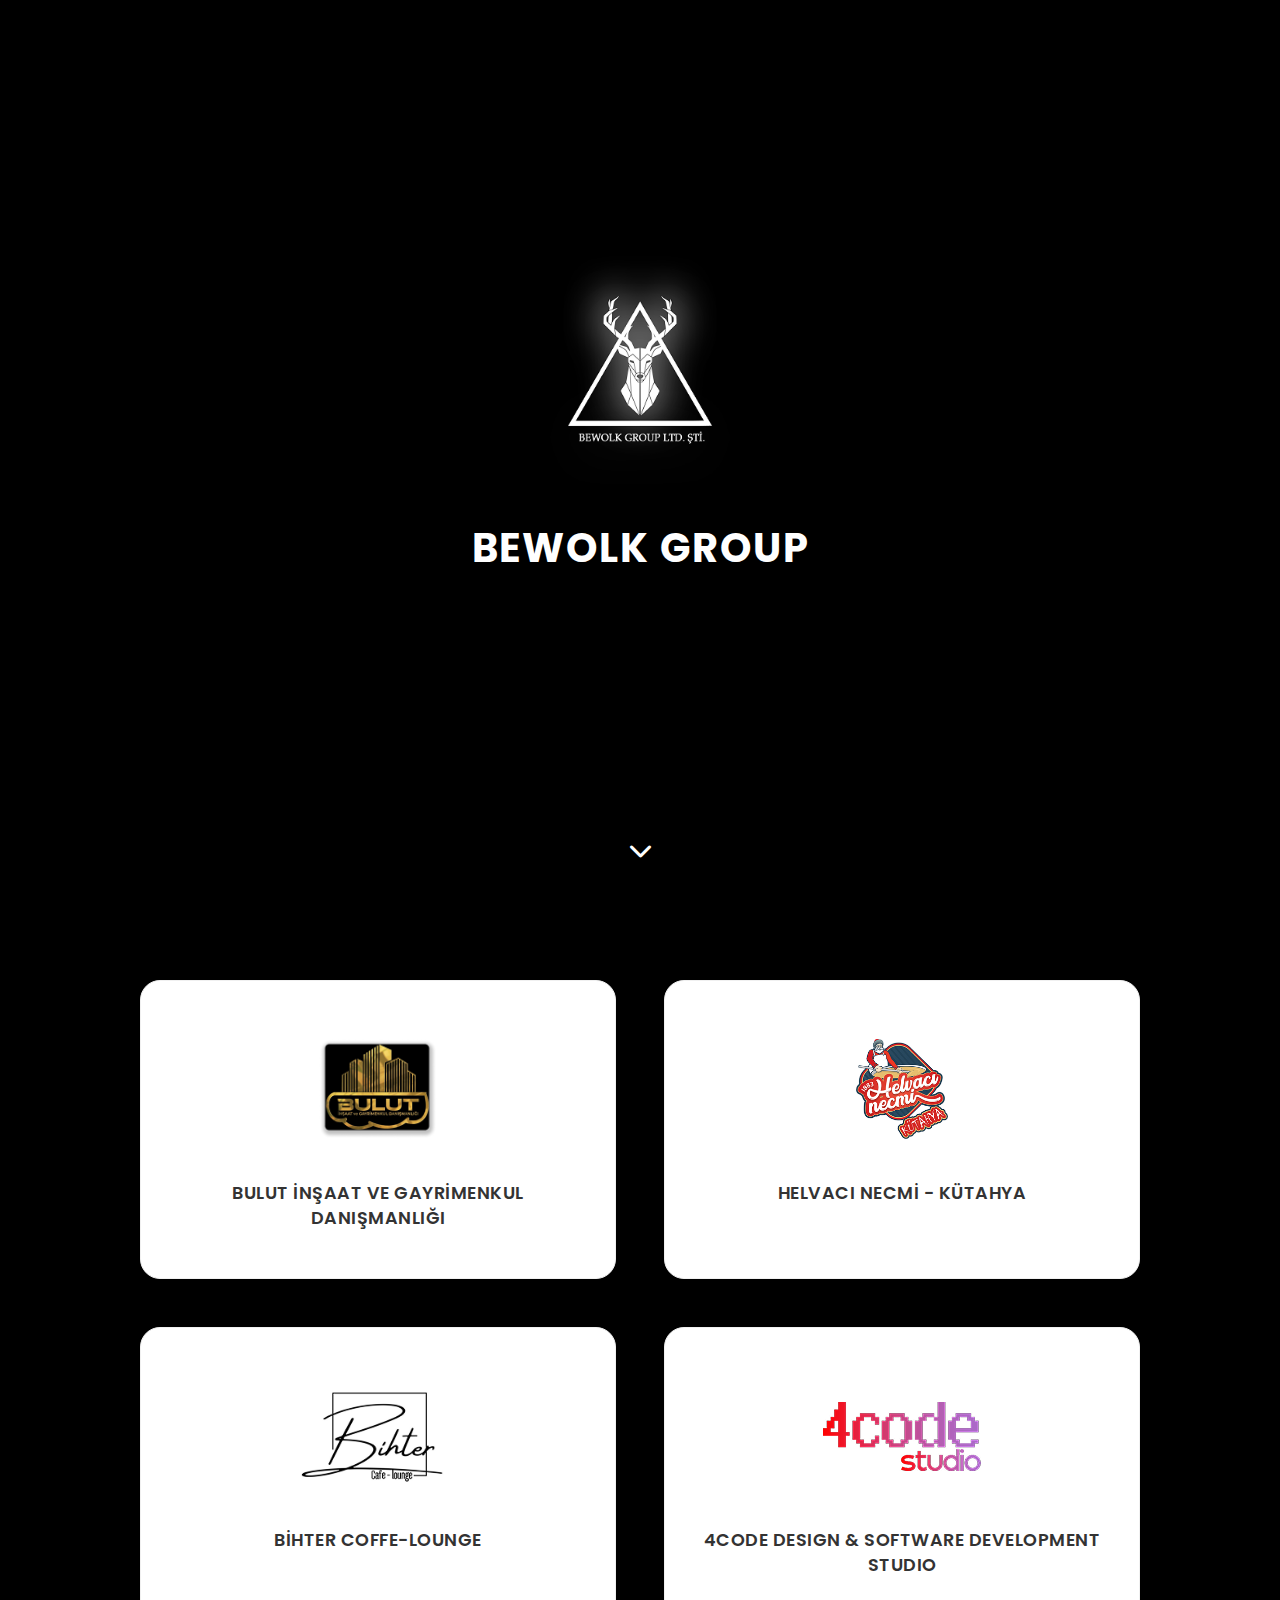
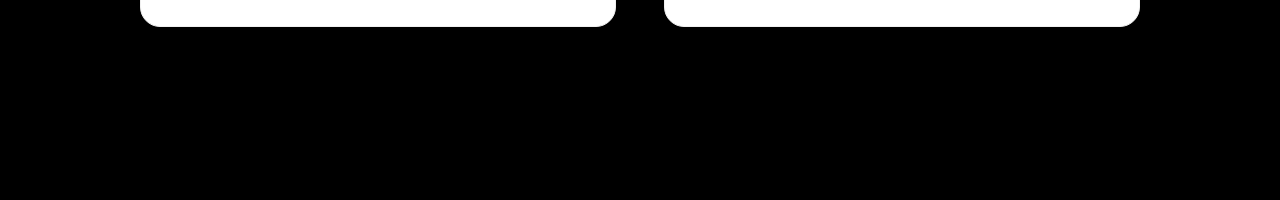
<file: index.html>
<!DOCTYPE html>
<html lang="tr">
<head>
  <meta charset="UTF-8">
  <meta name="viewport" content="width=device-width, initial-scale=1.0">
  <title>Bewolk Group</title>
  <link rel="icon" type="image/x-icon" href="assets/images/favicon.ico">
  <link rel="stylesheet" href="styles.css">
  <link href="https://fonts.googleapis.com/css2?family=Poppins:wght@300;400;500;600;700&display=swap" rel="stylesheet">
  <link rel="stylesheet" href="https://cdnjs.cloudflare.com/ajax/libs/font-awesome/6.0.0/css/all.min.css">
</head>
<body>

  <!-- 🌤️ Hero Bölümü -->
  <section class="hero-screen home-hero">
  <div class="bewolk-header">
    <img src="assets/images/bewolk-logo.png" alt="Bewolk Group Logo" class="main-logo">
    <h1 class="company-name">BEWOLK GROUP</h1>
  </div>
  <div class="scroll-down">
    <i class="fas fa-chevron-down"></i>
  </div>
</section>

  <!-- 📦 Marka Kartları -->
  <section class="brands">
    <div class="container">
      <div class="brands-grid">

        <a href="/bulut/" class="brand-card">
          <div class="brand-logo">
            <img src="assets/images/brands/bulut-logo.png" class="brand-img" alt="Bulut İnşaat">
          </div>
          <h3 class="brand-title">BULUT İNŞAAT VE GAYRİMENKUL DANIŞMANLIĞI</h3>
        </a>

        <a href="/helvaci/" class="brand-card">
          <div class="brand-logo">
            <img src="assets/images/brands/helvaci-logo.png" class="brand-img" alt="Helvacı Necmi">
          </div>
          <h3 class="brand-title">HELVACI NECMİ - KÜTAHYA</h3>
        </a>

        <a href="/bihter/" class="brand-card">
          <div class="brand-logo">
            <img src="assets/images/brands/bihter-logo.png" class="brand-img" alt="Bihter Cafe">
          </div>
          <h3 class="brand-title">BİHTER COFFE-LOUNGE</h3>
        </a>

        <a href="/4code/" class="brand-card">
          <div class="brand-logo">
            <img src="assets/images/brands/4code-logo.png" class="brand-img" alt="4Code Studio">
          </div>
          <h3 class="brand-title">4CODE DESIGN & SOFTWARE DEVELOPMENT STUDIO</h3>
        </a>

      </div>
    </div>
  </section>

  <!-- 🆙 Yukarı Butonu -->
  <button id="scrollTopBtn" title="Başa Dön"><i class="fas fa-arrow-up"></i></button>

  <script src="script.js"></script>
</body>
</html>
</file>
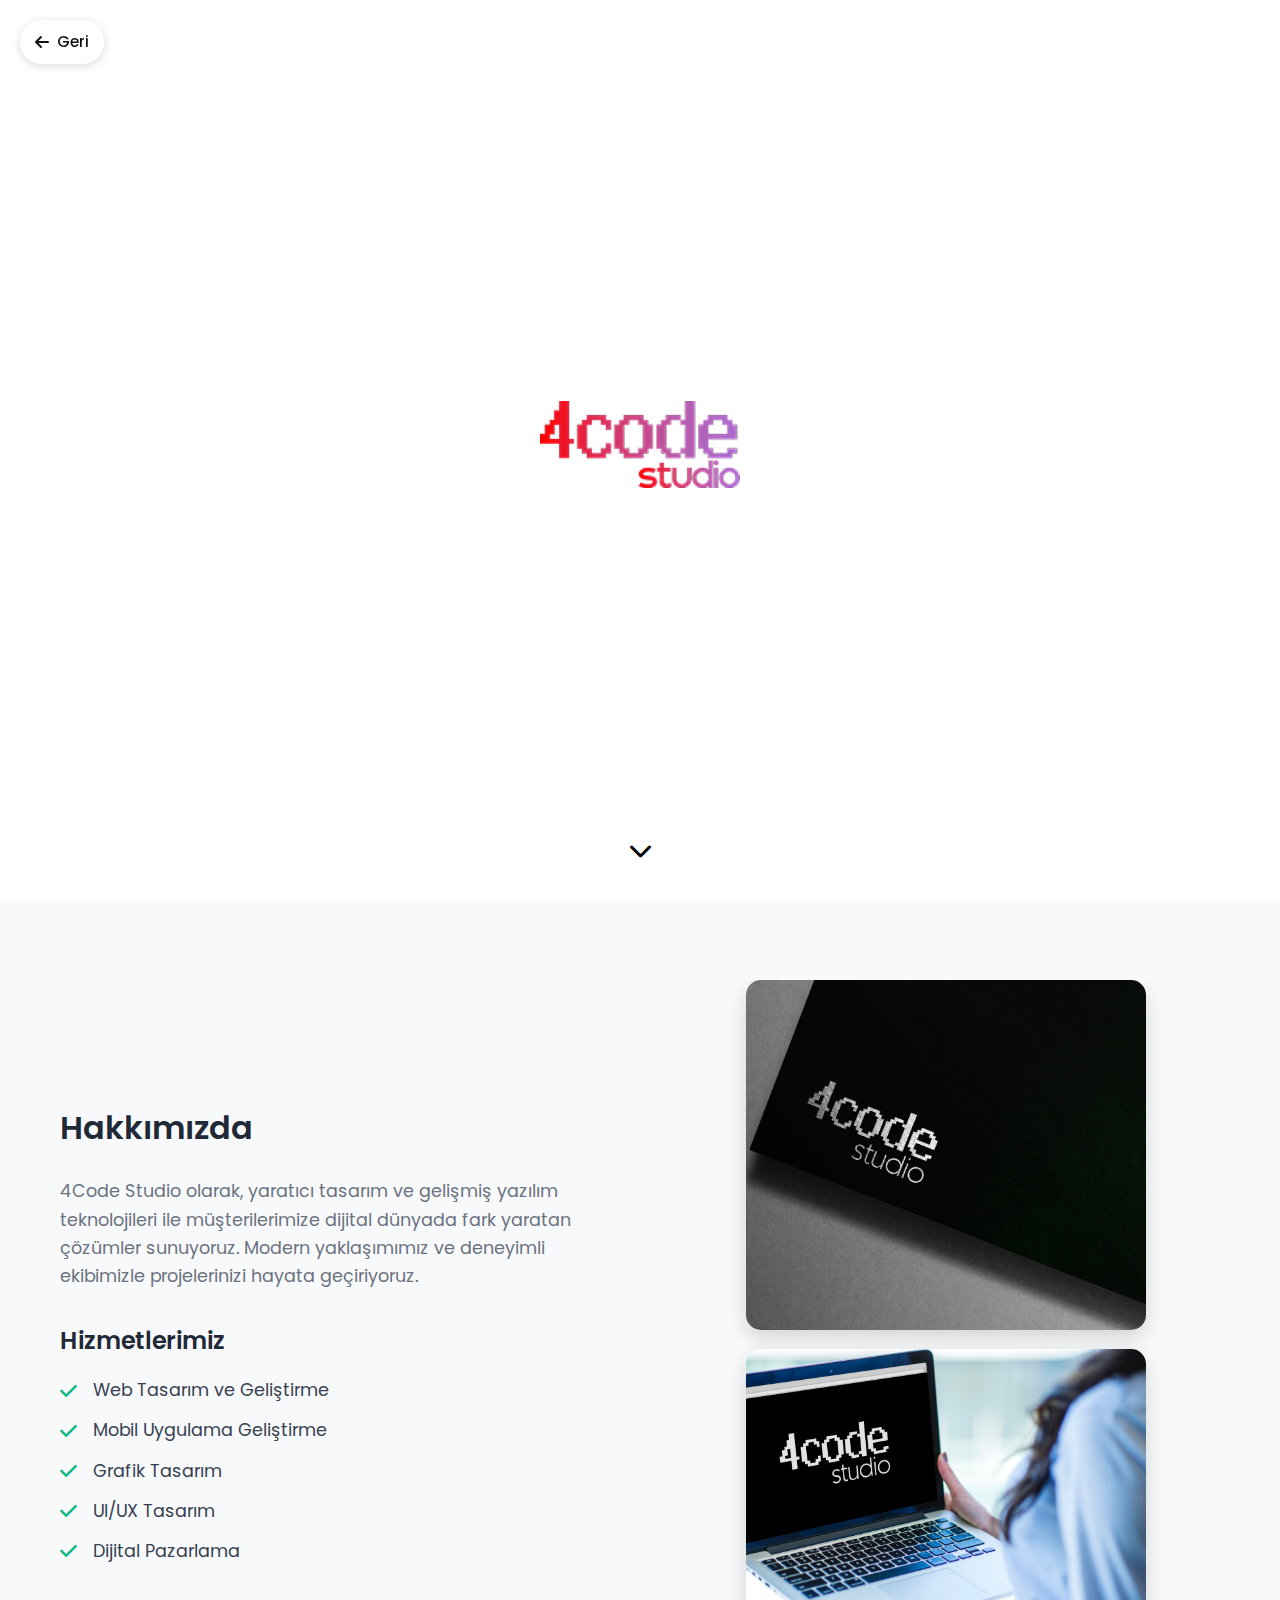
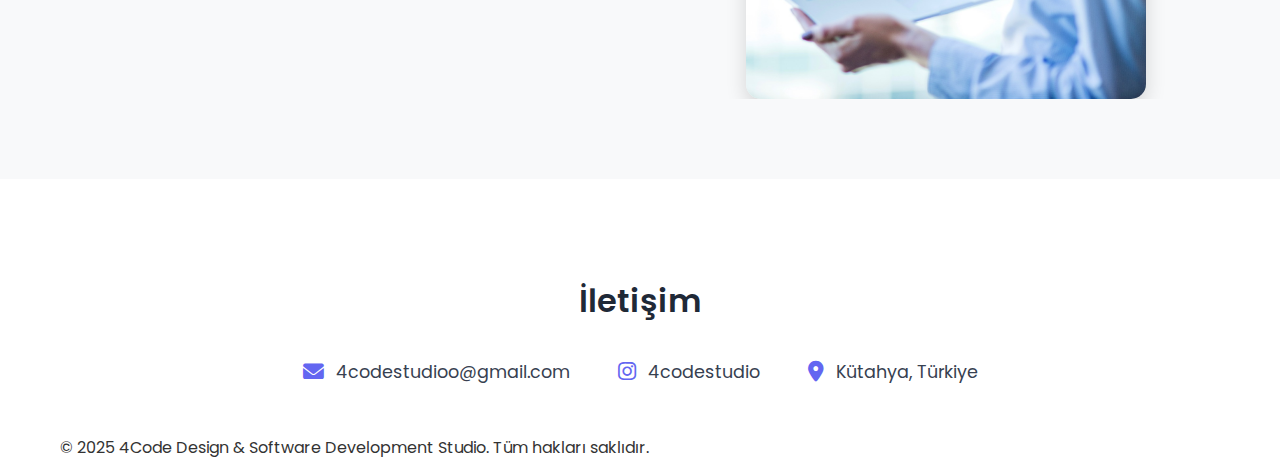
<file: 4code.html>
<!DOCTYPE html>
<html lang="tr">
<head>
  <meta charset="UTF-8">
  <meta name="viewport" content="width=device-width, initial-scale=1.0">
  <title>4Code Studio - Bewolk Group</title>
  <link rel="icon" type="image/x-icon" href="assets/images/favicon.ico">
  <link rel="stylesheet" href="styles.css">
  <link href="https://fonts.googleapis.com/css2?family=Poppins:wght@300;400;500;600;700&display=swap" rel="stylesheet">
  <link rel="stylesheet" href="https://cdnjs.cloudflare.com/ajax/libs/font-awesome/6.0.0/css/all.min.css">
</head>
<body>
  <!-- 🔙 Geri Dön Butonu -->
<a href="index.html" class="back-btn">
  <i class="fas fa-arrow-left"></i> Geri
</a>


  <!-- 🔥 ANA EKRAN (Logo sayfası) -->
  <section class="hero-screen">
    <div class="container">
      <img src="assets/images/brands/4code-logo.png" alt="4Code Studio Logo" class="hero-logo">
    </div>
    <div class="scroll-down">
      <i class="fas fa-chevron-down"></i>
    </div>
  </section>

  <!-- Hakkımızda -->
  <section class="brand-content">
    <div class="container">
      <div class="content-grid">
        <div class="content-text">
          <h2>Hakkımızda</h2>
          <p>
            4Code Studio olarak, yaratıcı tasarım ve gelişmiş yazılım teknolojileri ile
            müşterilerimize dijital dünyada fark yaratan çözümler sunuyoruz.
            Modern yaklaşımımız ve deneyimli ekibimizle projelerinizi hayata geçiriyoruz.
          </p>

          <h3>Hizmetlerimiz</h3>
          <ul class="service-list">
            <li><i class="fas fa-check"></i> Web Tasarım ve Geliştirme</li>
            <li><i class="fas fa-check"></i> Mobil Uygulama Geliştirme</li>
            <li><i class="fas fa-check"></i> Grafik Tasarım</li>
            <li><i class="fas fa-check"></i> UI/UX Tasarım</li>
            <li><i class="fas fa-check"></i> Dijital Pazarlama</li>
          </ul>
        </div>

        <div class="content-image">
          <div class="side-gallery">
            <img src="assets/images/brands/4code.jpeg" alt="4Code Studio" class="side-img">
            <img src="assets/images/brands/4codemokap.jpeg" alt="4Code Mockup" class="side-img">
          </div>
        </div>
      </div>
    </div>
  </section>

  <!-- İletişim -->
  <section class="brand-contact">
    <div class="container">
      <div class="contact-info">
        <h2>İletişim</h2>
        <div class="contact-details">
          <div class="contact-item">
            <i class="fas fa-envelope"></i>
            <span>4codestudioo@gmail.com</span>
          </div>
          <div class="contact-item">
            <i class="fa-brands fa-instagram"></i>
            <span>4codestudio</span>
          </div>
          <div class="contact-item">
            <i class="fas fa-map-marker-alt"></i>
            <span>Kütahya, Türkiye</span>
          </div>
        </div>
      </div>
    </div>
  </section>

  <!-- Footer -->
  <footer class="footer">
    <div class="container">
      <div class="footer-bottom">
        <p>&copy; 2025 4Code Design & Software Development Studio. Tüm hakları saklıdır.</p>
      </div>
    </div>
  </footer>
 


  <!-- Başa dön butonu -->
  <button id="scrollTopBtn" title="Başa Dön"><i class="fas fa-arrow-up"></i></button>

  <script src="script.js"></script>
</body>
</html>
</file>
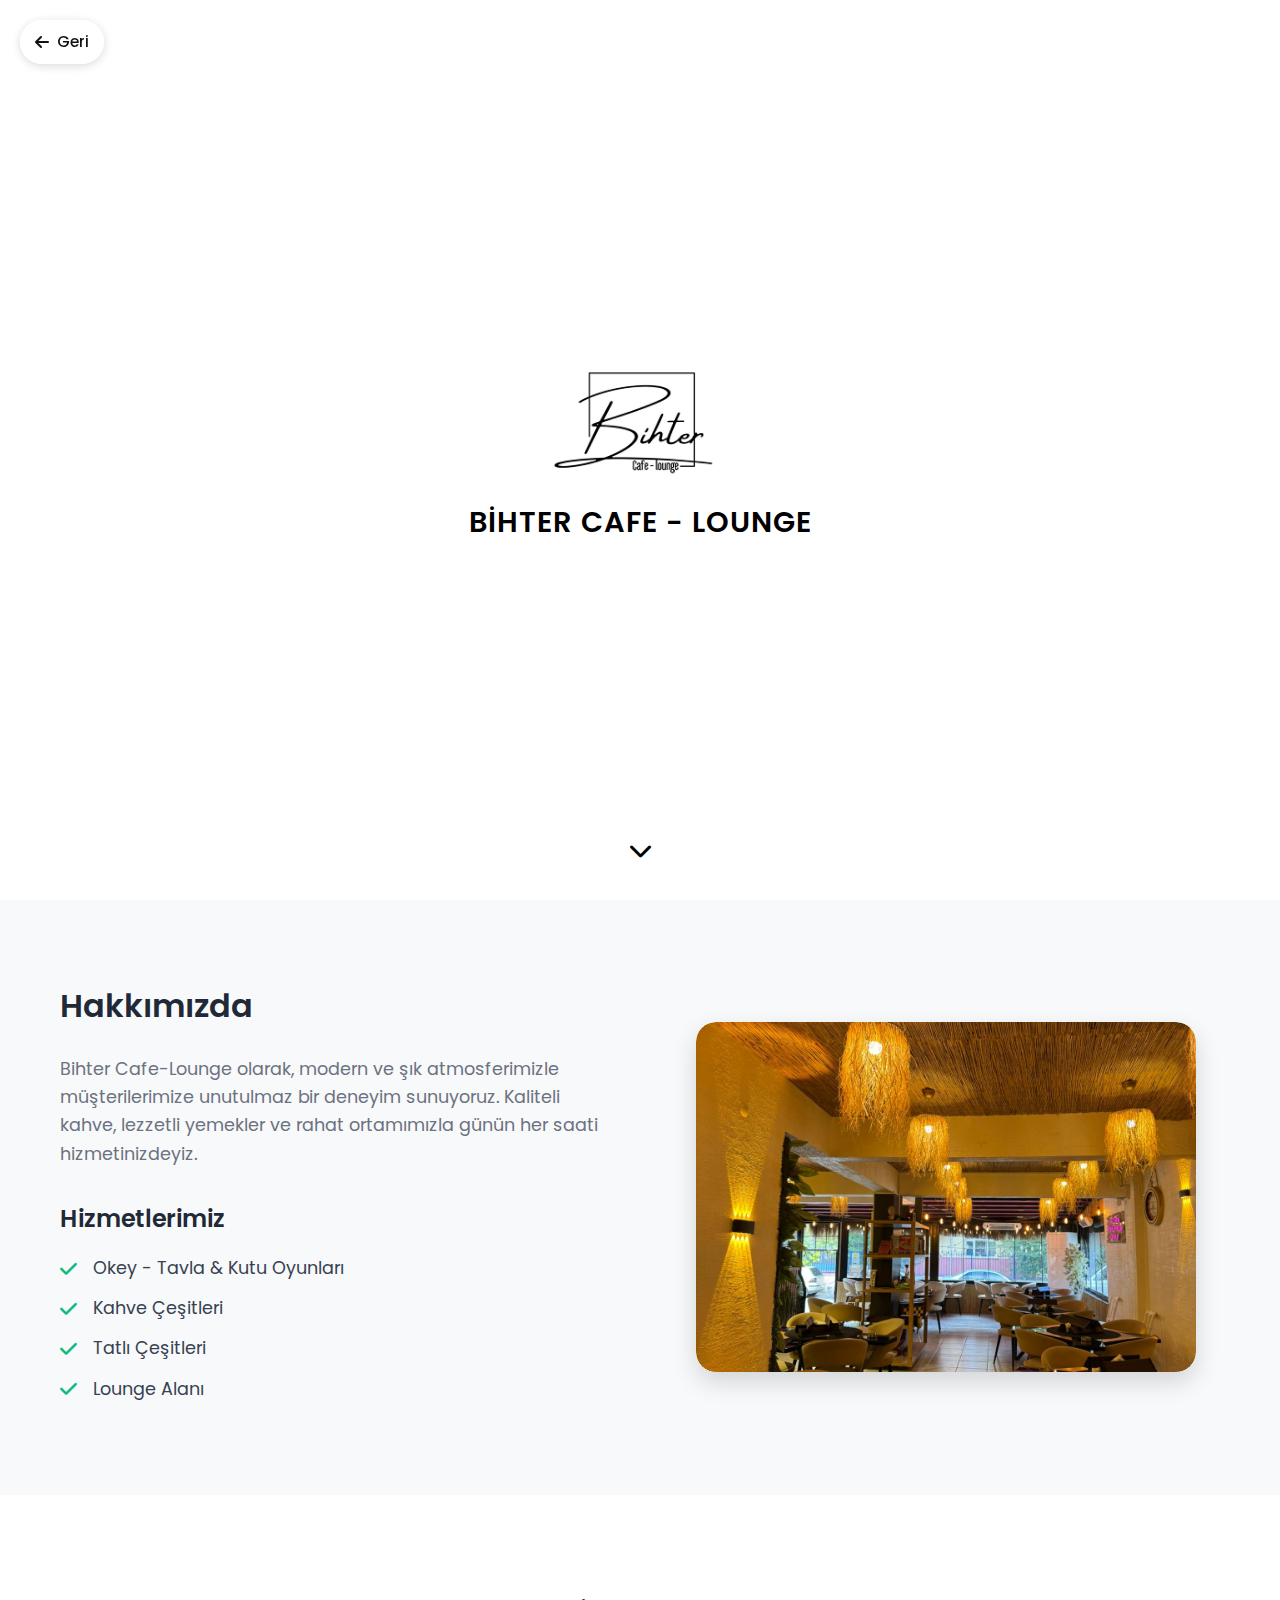
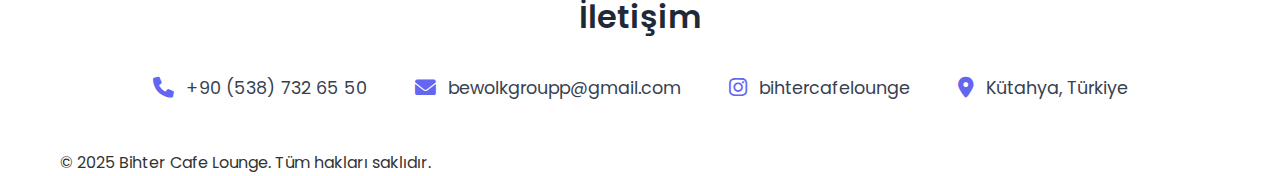
<file: bihter.html>
<!DOCTYPE html>
<html lang="tr">
<head>
  <meta charset="UTF-8">
  <meta name="viewport" content="width=device-width, initial-scale=1.0">
  <title>Bihter Cafe - Bewolk Group</title>
  <link rel="icon" type="image/x-icon" href="assets/images/favicon.ico">
  <link rel="stylesheet" href="styles.css">
  <link href="https://fonts.googleapis.com/css2?family=Poppins:wght@300;400;500;600;700&display=swap" rel="stylesheet">
  <link rel="stylesheet" href="https://cdnjs.cloudflare.com/ajax/libs/font-awesome/6.0.0/css/all.min.css">
</head>
<body>
  <!-- 🔙 Geri Dön Butonu -->
<a href="index.html" class="back-btn">
  <i class="fas fa-arrow-left"></i> Geri
</a>


  <!-- 🔥 ANA EKRAN (Logo sayfası) -->
  <section class="hero-screen">
    <div class="container">
      <img src="assets/images/brands/bihter-logo.png" alt="Bihter Cafe Logo" class="hero-logo">
      <h1 class="hero-title">BİHTER CAFE - LOUNGE</h1>
    </div>
    <!-- Aşağı kaydırma oku -->
    <div class="scroll-down">
      <i class="fas fa-chevron-down"></i>
    </div>
  </section>

  <!-- Hakkımızda -->
  <section class="brand-content">
    <div class="container">
      <div class="content-grid">
        <div class="content-text">
          <h2>Hakkımızda</h2>
          <p>
            Bihter Cafe-Lounge olarak, modern ve şık atmosferimizle müşterilerimize unutulmaz bir deneyim sunuyoruz.
            Kaliteli kahve, lezzetli yemekler ve rahat ortamımızla günün her saati hizmetinizdeyiz.
          </p>

          <h3>Hizmetlerimiz</h3>
          <ul class="service-list">
            <li><i class="fas fa-check"></i> Okey - Tavla & Kutu Oyunları</li>
            <li><i class="fas fa-check"></i> Kahve Çeşitleri</li>
            <li><i class="fas fa-check"></i> Tatlı Çeşitleri</li>
            <li><i class="fas fa-check"></i> Lounge Alanı</li>
          </ul>
        </div>

        <div class="content-image">
          <!-- Fotoğraf Slider -->
          <div class="photo-slider">
            <img src="assets/images/brands/bihter1.jpeg" alt="Bihter Cafe İç Mekan 1">
            <img src="assets/images/brands/bihter2.jpeg" alt="Bihter Cafe İç Mekan 2">
            <img src="assets/images/brands/bihter3.jpeg" alt="Bihter Cafe İç Mekan 3">
            <img src="assets/images/brands/bihter4.jpeg" alt="Bihter Cafe İç Mekan 4">
          </div>
        </div>
      </div>
    </div>
  </section>

  <!-- İletişim -->
  <section class="brand-contact">
    <div class="container">
      <div class="contact-info">
        <h2>İletişim</h2>
        <div class="contact-details">
          <div class="contact-item">
            <i class="fas fa-phone"></i>
            <span>+90 (538) 732 65 50</span>
          </div>
          <div class="contact-item">
            <i class="fas fa-envelope"></i>
            <span>bewolkgroupp@gmail.com</span>
          </div>
          <div class="contact-item">
            <i class="fa-brands fa-instagram"></i>
            <span>bihtercafelounge</span>
          </div>
          <div class="contact-item">
            <i class="fas fa-map-marker-alt"></i>
            <span>Kütahya, Türkiye</span>
          </div>
        </div>
      </div>
    </div>
  </section>

  <!-- Footer -->
  <footer class="footer">
    <div class="container">
      <div class="footer-bottom">
        <p>&copy; 2025 Bihter Cafe Lounge. Tüm hakları saklıdır.</p>
      </div>
    </div>
  </footer>

  <!-- Başa dön butonu -->
  <button id="scrollTopBtn" title="Başa Dön"><i class="fas fa-arrow-up"></i></button>

  <!-- ✅ Aşağı kaydırma okunun çalıştığı script -->
  <script>
    document.addEventListener("DOMContentLoaded", () => {
      const scrollDownBtn = document.querySelector(".scroll-down");
      const scrollTopBtn = document.getElementById("scrollTopBtn");

      // Aşağı ok -> Hakkımızda kısmına kaydır
      if (scrollDownBtn) {
        scrollDownBtn.addEventListener("click", () => {
          const nextSection = document.querySelector(".brand-content");
          if (nextSection) {
            nextSection.scrollIntoView({ behavior: "smooth" });
          }
        });
      }

      // Yukarı dön butonu görünür/gizlenir
      window.addEventListener("scroll", () => {
        if (window.scrollY > 300) {
          scrollTopBtn.style.display = "flex";
        } else {
          scrollTopBtn.style.display = "none";
        }
      });

      // Yukarı dön butonu
      if (scrollTopBtn) {
        scrollTopBtn.addEventListener("click", () => {
          window.scrollTo({ top: 0, behavior: "smooth" });
        });
      }

      // Fotoğraf galerisi dokunmatik destek
      const photoSlider = document.querySelector(".photo-slider");
      if (photoSlider) {
        let isDown = false;
        let startX;
        let scrollLeft;

        photoSlider.addEventListener("mousedown", (e) => {
          isDown = true;
          startX = e.pageX - photoSlider.offsetLeft;
          scrollLeft = photoSlider.scrollLeft;
        });

        photoSlider.addEventListener("mouseleave", () => (isDown = false));
        photoSlider.addEventListener("mouseup", () => (isDown = false));

        photoSlider.addEventListener("mousemove", (e) => {
          if (!isDown) return;
          e.preventDefault();
          const x = e.pageX - photoSlider.offsetLeft;
          const walk = (x - startX) * 2;
          photoSlider.scrollLeft = scrollLeft - walk;
        });

        // Touch destek
        photoSlider.addEventListener("touchstart", (e) => {
          isDown = true;
          startX = e.touches[0].pageX - photoSlider.offsetLeft;
          scrollLeft = photoSlider.scrollLeft;
        });

        photoSlider.addEventListener("touchmove", (e) => {
          if (!isDown) return;
          const x = e.touches[0].pageX - photoSlider.offsetLeft;
          const walk = (x - startX) * 2;
          photoSlider.scrollLeft = scrollLeft - walk;
        });

        photoSlider.addEventListener("touchend", () => (isDown = false));
      }
    });
  </script>

</body>
</html>
</file>
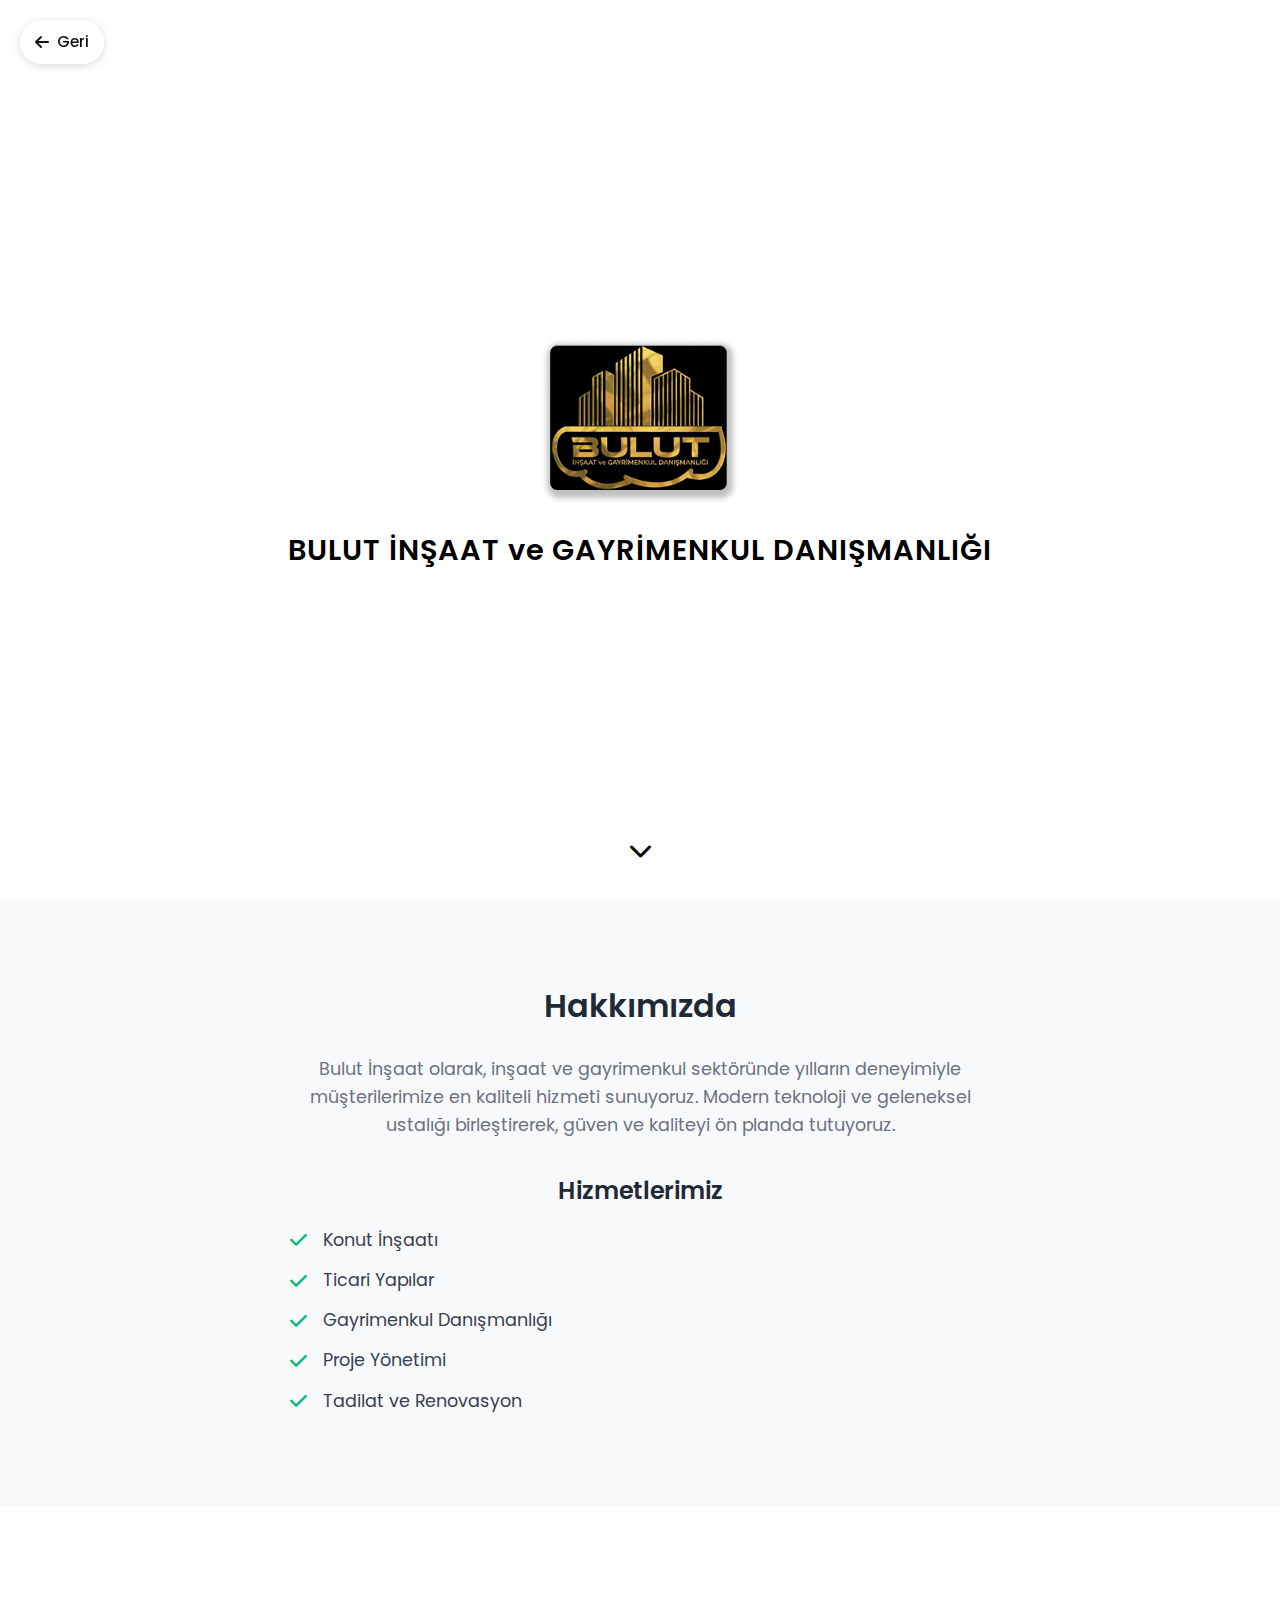
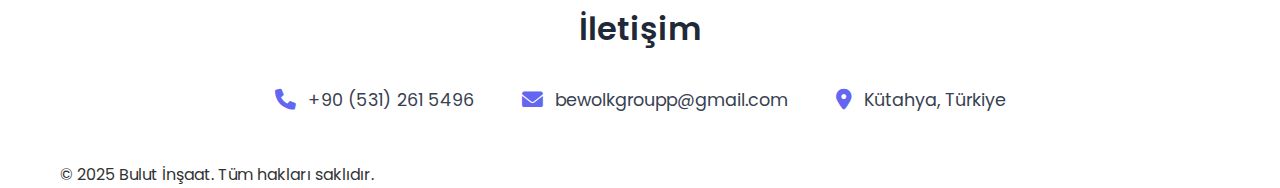
<file: bulut.html>
<!DOCTYPE html>
<html lang="tr">
<head>
  <meta charset="UTF-8">
  <meta name="viewport" content="width=device-width, initial-scale=1.0">
  <title>Bulut İnşaat - Bewolk Group</title>
  <link rel="icon" type="image/x-icon" href="assets/images/favicon.ico">
  <link rel="stylesheet" href="styles.css">
  <link href="https://fonts.googleapis.com/css2?family=Poppins:wght@300;400;500;600;700&display=swap" rel="stylesheet">
  <link rel="stylesheet" href="https://cdnjs.cloudflare.com/ajax/libs/font-awesome/6.0.0/css/all.min.css">
</head>
<body>
<!-- 🔙 Geri Dön Butonu -->
<a href="index.html" class="back-btn">
  <i class="fas fa-arrow-left"></i> Geri
</a>


  <!-- 🔥 ANA EKRAN (Logo sayfası) -->
  <section class="hero-screen">
    <div class="container">
      <img src="assets/images/brands/bulut-logo.png" alt="Bulut İnşaat Logo" class="hero-logo">
      <h1 class="hero-title">BULUT İNŞAAT ve GAYRİMENKUL DANIŞMANLIĞI</h1>
    </div>
    <!-- Aşağı kaydırma oku -->
    <div class="scroll-down">
      <i class="fas fa-chevron-down"></i>
    </div>
  </section>

  <!-- 🏗️ Hakkımızda -->
  <section class="brand-content">
    <div class="container">
      <div class="content-grid single-column">
        <div class="content-text">
          <h2>Hakkımızda</h2>
          <p>
            Bulut İnşaat olarak, inşaat ve gayrimenkul sektöründe yılların deneyimiyle müşterilerimize en kaliteli hizmeti sunuyoruz.
            Modern teknoloji ve geleneksel ustalığı birleştirerek, güven ve kaliteyi ön planda tutuyoruz.
          </p>

          <h3>Hizmetlerimiz</h3>
          <ul class="service-list">
            <li><i class="fas fa-check"></i> Konut İnşaatı</li>
            <li><i class="fas fa-check"></i> Ticari Yapılar</li>
            <li><i class="fas fa-check"></i> Gayrimenkul Danışmanlığı</li>
            <li><i class="fas fa-check"></i> Proje Yönetimi</li>
            <li><i class="fas fa-check"></i> Tadilat ve Renovasyon</li>
          </ul>
        </div>
      </div>
    </div>
  </section>

  <!-- 📞 İletişim -->
  <section class="brand-contact">
    <div class="container">
      <div class="contact-info">
        <h2>İletişim</h2>
        <div class="contact-details">
          <div class="contact-item">
            <i class="fas fa-phone"></i>
            <span>+90 (531) 261 5496</span>
          </div>
          <div class="contact-item">
            <i class="fas fa-envelope"></i>
            <span>bewolkgroupp@gmail.com</span>
          </div>
          
          <div class="contact-item">
            <i class="fas fa-map-marker-alt"></i>
            <span>Kütahya, Türkiye</span>
          </div>
        </div>
      </div>
    </div>
  </section>

  <!-- Footer -->
  <footer class="footer">
    <div class="container">
      <div class="footer-bottom">
        <p>&copy; 2025 Bulut İnşaat. Tüm hakları saklıdır.</p>
      </div>
    </div>
  </footer>

  <!-- Başa dön butonu -->
  <button id="scrollTopBtn" title="Başa Dön"><i class="fas fa-arrow-up"></i></button>

  <!-- 📜 JavaScript dosyası -->
  <script src="script.js"></script>
</body>
</html>
</file>
<file: styles.css>
/* Reset and Base Styles */
* {
    margin: 0;
    padding: 0;
    box-sizing: border-box;
}

html {
    scroll-behavior: smooth;
}

body {
    font-family: 'Poppins', sans-serif;
    font-weight: 400;

    line-height: 1.6;
    color: #333;
    overflow-x: hidden;
    margin: 0;
    padding: 0;
}

.container {
    max-width: 1200px;
    margin: 0 auto;
    padding: 0 20px;
}


/* Bewolk Header */
.bewolk-header {
    display: flex;
    flex-direction: column;
    align-items: center;
    gap: 2rem;
    margin-bottom: 4rem;
    padding: 3rem 0;
}

.main-logo {
    width: 200px;
    height: auto;
    filter: brightness(0) invert(1);
}

.company-name {
    font-size: 2.5rem;
    font-weight: 700;
    letter-spacing: 2px;
    margin: 0;
    text-transform: uppercase;
    color: #ffffff;
}

/* Brands Section */
.brands {
    min-height: 100vh;
    background: #000000;
    padding: 5rem 0;
    position: relative;
}


.brands-grid {
    display: grid;
    grid-template-columns: repeat(2, 1fr);
    gap: 3rem;
    max-width: 1000px;
    margin: 0 auto;
    position: relative;
    z-index: 1;
}

.brand-card {
    background: white;
    border-radius: 20px;
    padding: 3rem 2rem;
    text-align: center;
    box-shadow: 0 10px 30px rgba(0, 0, 0, 0.1);
    transition: all 0.3s ease;
    border: 1px solid #f0f0f0;
    position: relative;
    overflow: hidden;
    text-decoration: none;
    color: inherit;
    display: block;
}

.brand-card::before {
    content: '';
    position: absolute;
    top: 0;
    left: -100%;
    width: 100%;
    height: 100%;
    background: linear-gradient(90deg, transparent, rgba(255, 255, 255, 0.4), transparent);
    transition: left 0.5s;
}

.brand-card:hover::before {
    left: 100%;
}

.brand-card:hover {
    transform: translateY(-10px);
    box-shadow: 0 20px 40px rgba(0, 0, 0, 0.15);
}

.brand-logo {
    margin-bottom: 2rem;
    display: flex;
    justify-content: center;
    align-items: center;
    height: 120px;
}

.brand-img {
    max-width: 100%;
    max-height: 100px;
    object-fit: contain;
    transition: transform 0.3s ease;
}

.brand-card:hover .brand-img {
    transform: scale(1.05);
}

.brand-title {
    font-size: 1.1rem;
    font-weight: 600;
    color: #333;
    line-height: 1.4;
    margin: 0;
    text-transform: uppercase;
    letter-spacing: 0.5px;
}



/* Brand Pages Styles */
.brand-header {
    position: relative;
    height: 100vh;
    background: #ffffff; /* beyaz arka plan */
    display: flex;
    flex-direction: column;
    align-items: center;
    text-align: center;
}

/* Logo */
.brand-hero-logo {
    width: 150px;
    height: auto;
    filter: none;
    padding-top: 15rem; /* logo yukarıdan boşluk */
}





.brand-content {
    padding: 5rem 0;
    background: #f8f9fa;
}

.content-grid {
    display: grid;
    grid-template-columns: 1fr 1fr;
    gap: 4rem;
    align-items: center;
}

.content-text h2 {
    font-size: 2rem;
    font-weight: 600;
    margin-bottom: 1.5rem;
    color: #1f2937;
}

.content-text h3 {
    font-size: 1.5rem;
    font-weight: 600;
    margin: 2rem 0 1rem 0;
    color: #1f2937;
}

.content-text p {
    font-size: 1.1rem;
    line-height: 1.6;
    color: #6b7280;
    margin-bottom: 1.5rem;
}

.service-list {
    list-style: none;
    padding: 0;
}

.service-list li {
    display: flex;
    align-items: center;
    gap: 1rem;
    margin-bottom: 0.75rem;
    font-size: 1.1rem;
    color: #374151;
}

.service-list i {
    color: #10b981;
    font-size: 1.2rem;
}

.brand-project-img {
    width: 100%;
    height: 400px;
    object-fit: contain;
    border-radius: 20px;    
    box-shadow: 0 20px 40px rgba(0, 0, 0, 0.1);
}

.brand-contact {
    margin-top: 3rem;
    padding: 3rem 0;
    background: white;
}
.brand-project-img {
    width: 100%;
    height: 100px;
    object-fit: contain;
    border-radius: 20px;
    box-shadow: 0 20px 40px rgba(0, 0, 0, 0.1);
}



.photo-slider {
  display: flex;
  overflow-x: auto;
  scroll-snap-type: x mandatory;
  scroll-behavior: smooth;
  -webkit-overflow-scrolling: touch; /* 🔥 iOS doğal kaydırma */
  gap: 1rem;
  width: 100%;
  max-width: 450px;
  margin: 2rem auto;
  border-radius: 20px;
  box-shadow: 0 10px 25px rgba(0, 0, 0, 0.15);
  background: #fff;
  scroll-snap-stop: always;
}

.photo-slider img {
  flex: 0 0 100%;
  width: 100%;
  height: auto;
  object-fit: cover; /* 🔥 kırpma olmadan doldurur */
  border-radius: 20px;
  scroll-snap-align: center;
  
  user-select: none;
}


.photo-slider img:hover {
  transform: scale(1.02);
  box-shadow: 0 10px 25px rgba(0, 0, 0, 0.25);
}

/* scrollbar gizle */
.photo-slider::-webkit-scrollbar {
  display: none;
}

/* 🔥 Mobil optimize edilmiş foto slider */
@media (max-width: 768px) {
  .photo-slider {
    max-width: 95%; /* ekranın neredeyse tamamı */
    margin: 1.5rem auto 2.5rem; /* biraz boşluk bırak */
  }

  .photo-slider img {
    height: 320px; /* 🔥 daha büyük görünüm */
    object-fit: cover; /* ekranı doldur, kırpma çok az olur */
    border-radius: 16px;
  }
}

@media (max-width: 480px) {
  .photo-slider {
    max-width: 100%;
    margin: 1rem auto 2rem;
  }

  .photo-slider img {
    height: 280px; /* iPhone gibi küçük cihazlara uygun */
  }
}



.photo-card {
  flex: 0 0 100%;
  display: flex;
  justify-content: center;
  align-items: center;
  scroll-snap-align: center;
}

.photo-card img {
  width: 90%;
  height: 30px;
  object-fit: contain;
  border-radius: 20px;
  box-shadow: 0 8px 20px rgba(0, 0, 0, 0.2);
  transition: transform 0.3s ease, box-shadow 0.3s ease;
}

.photo-card img:hover {
  transform: scale(1.03);
  box-shadow: 0 12px 25px rgba(0, 0, 0, 0.3);
}

/* oklar */
.slider-btn {
  position: absolute;
  top: 50%;
  transform: translateY(-50%);
  background-color: rgba(0, 0, 0, 0.5);
  color: white;
  border: none;
  border-radius: 50%;
  width: 45px;
  height: 45px;
  cursor: pointer;
  display: flex;
  align-items: center;
  justify-content: center;
  transition: all 0.3s ease;
  z-index: 10;
}

.slider-btn:hover {
  background-color: rgba(0, 0, 0, 0.7);
  transform: translateY(-50%) scale(1.1);
}

.slider-btn.left {
  left: -25px;
}

.slider-btn.right {
  right: -25px;
}

/* responsive */
@media (max-width: 768px) {
  .photo-card img {
    height: 220px;
  }
  .slider-btn {
    width: 35px;
    height: 35px;
  }
}



.contact-info {
    text-align: center;
}

.contact-info h2 {
    font-size: 2rem;
    font-weight: 600;
    margin-bottom: 2rem;
    color: #1f2937;
}

.contact-details {
    display: flex;
    justify-content: center;
    gap: 3rem;
    flex-wrap: wrap;
}

.contact-item {
    display: flex;
    align-items: center;
    gap: 0.75rem;
    font-size: 1.1rem;
    color: #374151;
}

.contact-item i {
    color: #6366f1;
    font-size: 1.3rem;
}

/* Active nav link */
.nav-link.active {
    color: #6366f1;
    font-weight: 600;
}

.nav-link.active::after {
    width: 100%;
}

/* Section Styles */
section {
    padding: 5rem 0;
}

.section-header {
    text-align: center;
    margin-bottom: 4rem;
}

.section-header h2 {
    font-size: 2.5rem;
    font-weight: 700;
    margin-bottom: 1rem;
    color: #1f2937;
}

.section-header p {
    font-size: 1.1rem;
    color: #6b7280;
    max-width: 600px;
    margin: 0 auto;
}

/* About Section */
.about {
    background: #f9fafb;
}

.about-content {
    display: grid;
    grid-template-columns: 1fr 1fr;
    gap: 4rem;
    align-items: center;
}

.about-text h3 {
    font-size: 1.8rem;
    font-weight: 600;
    margin-bottom: 1.5rem;
    color: #1f2937;
}

.about-text p {
    font-size: 1.1rem;
    color: #6b7280;
    margin-bottom: 2rem;
}

.stats {
    display: grid;
    grid-template-columns: repeat(3, 1fr);
    gap: 2rem;
}

.stat {
    text-align: center;
}

.stat h4 {
    font-size: 2rem;
    font-weight: 700;
    color: #6366f1;
    margin-bottom: 0.5rem;
}

.stat p {
    color: #6b7280;
    font-size: 0.9rem;
}

.about-image {
    display: flex;
    justify-content: center;
}

/* About Team Image */
.about-team-image {
    width: 100%;
    max-width: 400px;
    height: 400px;
    object-fit: contain;
    border-radius: 20px;
    box-shadow: 0 20px 40px rgba(0, 0, 0, 0.1);
    transition: transform 0.3s ease;
}

.about-team-image:hover {
    transform: scale(1.05);
}

/* Portfolio Images */
.portfolio-img {
    width: 100%;
    height: 250px;
    object-fit: contain;
    transition: transform 0.3s ease;
}

.portfolio-item:hover .portfolio-img {
    transform: scale(1.1);
}

/* Fallback for missing images */
.image-placeholder {
    width: 300px;
    height: 300px;
    background: linear-gradient(135deg, #667eea 0%, #764ba2 100%);
    border-radius: 20px;
    display: flex;
    flex-direction: column;
    align-items: center;
    justify-content: center;
    color: white;
    text-align: center;
}

.image-placeholder i {
    font-size: 4rem;
    margin-bottom: 1rem;
}

/* Services Section */
.services-grid {
    display: grid;
    grid-template-columns: repeat(auto-fit, minmax(250px, 1fr));
    gap: 2rem;
}

.service-card {
    background: white;
    padding: 2.5rem 2rem;
    border-radius: 20px;
    text-align: center;
    box-shadow: 0 10px 30px rgba(0, 0, 0, 0.1);
    transition: all 0.3s ease;
    border: 1px solid #f3f4f6;
}

.service-card:hover {
    transform: translateY(-10px);
    box-shadow: 0 20px 40px rgba(0, 0, 0, 0.15);
}

.service-icon {
    width: 80px;
    height: 80px;
    background: linear-gradient(135deg, #667eea 0%, #764ba2 100%);
    border-radius: 50%;
    display: flex;
    align-items: center;
    justify-content: center;
    margin: 0 auto 1.5rem;
}

.service-icon i {
    font-size: 2rem;
    color: white;
}

.service-card h3 {
    font-size: 1.3rem;
    font-weight: 600;
    margin-bottom: 1rem;
    color: #1f2937;
}

.service-card p {
    color: #6b7280;
    line-height: 1.6;
}

/* Portfolio Section */
.portfolio {
    background: #f9fafb;
}

.portfolio-filter {
    display: flex;
    justify-content: center;
    gap: 1rem;
    margin-bottom: 3rem;
    flex-wrap: wrap;
}

.filter-btn {
    padding: 10px 20px;
    border: 2px solid #e5e7eb;
    background: white;
    color: #6b7280;
    border-radius: 50px;
    cursor: pointer;
    transition: all 0.3s ease;
    font-weight: 500;
}

.filter-btn.active,
.filter-btn:hover {
    background: #6366f1;
    color: white;
    border-color: #6366f1;
}

.portfolio-grid {
    display: grid;
    grid-template-columns: repeat(auto-fit, minmax(300px, 1fr));
    gap: 2rem;
}

.portfolio-item {
    background: white;
    border-radius: 20px;
    overflow: hidden;
    box-shadow: 0 10px 30px rgba(0, 0, 0, 0.1);
    transition: all 0.3s ease;
}

.portfolio-item:hover {
    transform: translateY(-5px);
    box-shadow: 0 20px 40px rgba(0, 0, 0, 0.15);
}

.portfolio-image {
    position: relative;
    height: 250px;
    overflow: hidden;
}

.portfolio-image .image-placeholder {
    width: 100%;
    height: 100%;
    background: linear-gradient(135deg, #667eea 0%, #764ba2 100%);
    display: flex;
    align-items: center;
    justify-content: center;
    color: white;
}

.portfolio-image .image-placeholder i {
    font-size: 3rem;
}

.portfolio-overlay {
    position: absolute;
    top: 0;
    left: 0;
    right: 0;
    bottom: 0;
    background: rgba(0, 0, 0, 0.8);
    display: flex;
    flex-direction: column;
    align-items: center;
    justify-content: center;
    opacity: 0;
    transition: opacity 0.3s ease;
    text-align: center;
    padding: 2rem;
}

.portfolio-item:hover .portfolio-overlay {
    opacity: 1;
}

.portfolio-overlay h3 {
    color: white;
    font-size: 1.3rem;
    margin-bottom: 0.5rem;
}

.portfolio-overlay p {
    color: #d1d5db;
    margin-bottom: 1.5rem;
}


/* Responsive Design */
@media (max-width: 768px) {

    .hero-container {
        padding: 2rem 1rem;
    }

    .main-logo {
        width: 150px;
    }

    .company-name {
        font-size: 1.8rem;
        letter-spacing: 1px;
    }

    .brands-grid {
        grid-template-columns: 1fr;
        gap: 2rem;
        padding: 0 1rem;
    }

    .brand-card {
        padding: 2rem 1.5rem;
    }

    .brand-title {
        font-size: 1rem;
    }

    .content-grid {
        grid-template-columns: 1fr;
        gap: 2rem;
    }

    .brand-hero h1 {
        font-size: 1.8rem;
    }

    .contact-details {
        flex-direction: column;
        gap: 1rem;
    }

    .about-content {
        grid-template-columns: 1fr;
        gap: 2rem;
    }

    .stats {
        grid-template-columns: 1fr;
        gap: 1rem;
    }


    .portfolio-filter {
        gap: 0.5rem;
    }

    .filter-btn {
        padding: 8px 16px;
        font-size: 0.9rem;
    }

    .section-header h2 {
        font-size: 2rem;
    }

    .floating-card {
        position: relative;
        margin: 1rem 0;
    }

    .hero-image {
        height: auto;
    }
}

@media (max-width: 480px) {
    .container {
        padding: 0 15px;
    }

    .hero-title {
        font-size: 2rem;
    }

    .hero-description {
        font-size: 1rem;
    }

    .btn {
        padding: 10px 20px;
        font-size: 0.9rem;
    }

    .service-card {
        padding: 2rem 1.5rem;
    }

    .portfolio-grid {
        grid-template-columns: 1fr;
    }
}
/* --- Mobil düzen optimizasyonları --- */
@media (max-width: 768px) {

  /* Hero ekran: logo ve başlık ortalansın */
  .hero-screen {
    height: auto;
    padding: 4rem 1rem;
  }

  .hero-logo {
    width: 150px;
    margin-bottom: 1rem;
  }

  .hero-title {
    font-size: 1.5rem;
  }

  /* Fotoğraf slider (dokunmatik) */
  .photo-slider {
    gap: 0.5rem;
  }

  .photo-slider img {
    width: 100%;
    height: 180px;
    border-radius: 10px;
  }

  /* Yan galeri (örnek: 4code sayfası) */
  .side-gallery img {
    height: 200px;
    width: auto;
  }

  /* Kartlar */
  .brand-card {
    width: 100%;
    padding: 1.5rem;
  }

  /* Footer metin boyutu */
  .footer p {
    font-size: 0.9rem;
  }

  /* Geri butonu */
  .back-btn {
    top: 1rem;
    left: 1rem;
    padding: 8px 12px;
    font-size: 0.9rem;
  }
}

/* --- Küçük telefon (480px altı) --- */
@media (max-width: 480px) {
  .hero-logo {
    width: 120px;
  }

  .hero-title {
    font-size: 1.2rem;
  }

  .photo-slider img {
    height: 140px;
  }

  .side-gallery img {
    height: 160px;
  }

  .content-text h2 {
    font-size: 1.3rem;
  }

  .content-text p {
    font-size: 1rem;
  }

  .service-list li {
    font-size: 0.95rem;
  }
}


/* Animation Classes */
.fade-in {
    opacity: 0;
    transform: translateY(30px);
    transition: all 0.6s ease;
}

.fade-in.visible {
    opacity: 1;
    transform: translateY(0);
}

.slide-in-left {
    opacity: 0;
    transform: translateX(-50px);
    transition: all 0.6s ease;
}

.slide-in-left.visible {
    opacity: 1;
    transform: translateX(0);
}

.slide-in-right {
    opacity: 0;
    transform: translateX(50px);
    transition: all 0.6s ease;
}

.slide-in-right.visible {
    opacity: 1;
    transform: translateX(0);
}

/* Loading Animation */
.loading {
    display: inline-block;
    width: 20px;
    height: 20px;
    border: 3px solid rgba(255, 255, 255, 0.3);
    border-radius: 50%;
    border-top-color: #fff;
    animation: spin 1s ease-in-out infinite;
}

@keyframes spin {
    to { transform: rotate(360deg); }
}

#scrollTopBtn {
    position: fixed;
    bottom: 30px;
    right: 30px;
    z-index: 999;
    background-color: #000;
    color: white;
    border: none;
    border-radius: 50%;
    width: 50px;
    height: 50px;
    font-size: 20px;
    cursor: pointer;
    display: none;
    justify-content: center;
    align-items: center;
    transition: all 0.3s ease;
}

#scrollTopBtn:hover {
    background-color: #444;
    transform: translateY(-3px);
}
/* Sağ Taraf Fotoğraf Galerisi */
/* Sağda yatay kaydırmalı galeri */
.side-gallery {
  display: flex;
  flex-wrap: wrap;
  justify-content: center;
  align-items: center;
  gap: 1.5rem;
}

.side-img {
  width: 100%;
  max-width: 400px; /* Masaüstüde fazla büyümesin */
  height: auto; /* Oranı koru */
  border-radius: 12px;
  box-shadow: 0 5px 15px rgba(0, 0, 0, 0.15);
  object-fit: contain; /* 🔥 Görseli kırpmadan sığdırır */
}
@media (max-width: 768px) {
  .side-gallery {
    flex-direction: column;
    gap: 1rem;
  }

  .side-img {
    max-width: 90%; /* Ekrana göre küçülür */
  }
}


/* Scrollbar özelleştirme (Chrome, Edge, Safari) */
.side-gallery::-webkit-scrollbar {
  height: 8px;
}
.side-gallery::-webkit-scrollbar-thumb {
  background: #999;
  border-radius: 4px;
}
.side-gallery::-webkit-scrollbar-track {
  background: transparent;
}

.side-gallery img {
  height: 300px;
  width: auto;
  border-radius: 15px;
  object-fit: contain;
  flex-shrink: 0;                /* resimler küçülmez */
  transition: transform 0.3s ease, box-shadow 0.3s ease;
}

.side-gallery img:hover {
  transform: scale(1.05);
  box-shadow: 0 10px 20px rgba(0, 0, 0, 0.2);
}

/* 🔥 Üst Logo Alanı */
.top-logo {
    text-align: center;
    padding: 2rem 0 1rem 0;
    background-color: white;
}

.main-logo {
    width: 180px;
    height: auto;
    transition: transform 0.3s ease;
}

.main-logo:hover {
    transform: scale(1.05);
}
/* 🔥 Logo Hero Bölümü */
.hero-logo-section {
    background-color: white;
    display: flex;
    justify-content: center;
    align-items: center;
    height: 400px; /* burada boş alan yüksekliği */
    border-bottom: 1px solid #eee;
}

.hero-logo {
    width: 200px;
    height: auto;
    transition: transform 0.3s ease;
}

.hero-logo:hover {
    transform: scale(1.05);
}
/* 🔥 Ana ekran (Logo sayfası) */
/* Ana ekran (hero-screen) düzeni */
.hero-screen {
  height: 100vh;
  display: flex;
  flex-direction: column;
  justify-content: center; /* içerikleri dikey ortalar */
  align-items: center;     /* yatay ortalar */
  text-align: center;
  background-color: #fff;
  position: relative;
}

/* Logo ayarları */
.hero-logo {
  width: 200px;           /* boyutu sabitleyelim */
  height: auto;
  margin-bottom: 1.5rem;  /* yazıyla arayı dengeler */
  transform: translateY(10px); /* logoyu biraz aşağı kaydırır */
}

/* Yazı ayarları */
.hero-title {
  font-family: 'Poppins', sans-serif;
  font-size: 1.8rem;
  font-weight: 600;
  color: #000;
  letter-spacing: 1px;
  margin-top: 0;
}

/* Aşağı ok simgesi */
.scroll-down {
  position: absolute;
  bottom: 30px;
  left: 50%;
  transform: translateX(-50%);
  font-size: 1.8rem;
  color: #000;
  cursor: pointer;
  animation: bounce 1.8s infinite;
}

@keyframes bounce {
  0%, 20%, 50%, 80%, 100% { transform: translate(-50%, 0); }
  40% { transform: translate(-50%, -10px); }
  60% { transform: translate(-50%, -5px); }
}

/* 🔥 Ana ekran (Logo sayfası) */
.hero-screen {
    height: 100vh;
    background-color: #fff;
    display: flex;
    flex-direction: column;
    justify-content: center;
    align-items: center;
    position: relative;
    overflow: hidden;
}

.hero-logo {
    width: 200px;
    height: auto;
    animation: fadeIn 1.8s ease-in-out;
}

@keyframes fadeIn {
    from { opacity: 0; transform: translateY(20px); }
    to { opacity: 1; transform: translateY(0); }
}

.scroll-down {
    position: absolute;
    bottom: 30px;
    color: #000;
    font-size: 24px;
    animation: bounce 2s infinite;
    cursor: pointer;
    transition: transform 0.3s;
}

.scroll-down:hover {
    transform: translateY(6px);
}

@keyframes bounce {
    0%, 20%, 50%, 80%, 100% { transform: translateY(0); }
    40% { transform: translateY(10px); }
    60% { transform: translateY(5px); }
}
@media (max-width: 768px) {
  .side-gallery img {
    height: 200px;
  }
}

/* Tek kolon düzeni */
.content-grid.single-column {
  grid-template-columns: 1fr;
  text-align: center;
}

.content-grid.single-column .content-text {
  max-width: 700px;
  margin: 0 auto;
}
/* 🎬 Sadece ana sayfa (index.html) için siyah arka plan */
.home-hero {
  background: #000;
  color: #fff;
}

.home-hero .main-logo {
  filter: brightness(0) invert(1);
}

.home-hero .scroll-down {
  color: #fff;
}
/* 🔙 Geri dön butonu */
.back-btn {
  position: fixed;
  top: 20px;
  left: 20px;
  background: rgba(0, 0, 0, 0.75);
  color: white;
  padding: 10px 15px;
  border-radius: 30px;
  text-decoration: none;
  font-weight: 500;
  font-size: 0.95rem;
  display: flex;
  align-items: center;
  gap: 8px;
  z-index: 9999;
  transition: all 0.3s ease;
}

.back-btn i {
  font-size: 1rem;
}

.back-btn:hover {
  background: rgba(0, 0, 0, 0.9);
  transform: translateY(-2px);
}

/* 🌞 Açık temalı sayfalarda buton açık tonda olsun */
body:not(.home) .back-btn {
  background: rgba(255, 255, 255, 0.85);
  color: #111;
  box-shadow: 0 2px 10px rgba(0,0,0,0.15);
}

body:not(.home) .back-btn:hover {
  background: #fff;
}
.instagram-box {
  background: none; /* Arka plan yok */
  color: #000;
  padding: 1rem 1.5rem;
  border-radius: 12px;
  text-align: center;
  display: inline-block;
  width: 220px;
  border: 1px solid rgba(0, 0, 0, 0.1);
  box-shadow: 0 2px 6px rgba(0, 0, 0, 0.05);
  transition: all 0.3s ease;
}

.instagram-box:hover {
  transform: translateY(-4px);
  box-shadow: 0 6px 20px rgba(0, 0, 0, 0.15);
}

.instagram-header {
  display: flex;
  align-items: center;
  justify-content: center;
  gap: 8px;
  font-weight: 600;
  font-size: 1.1rem;
}

.instagram-header i {
  font-size: 1.4rem;
  color: #d62976; /* Instagram moru */
}

.instagram-title {
  color: #222;
}

.instagram-handle {
  display: block;
  margin-top: 6px;
  font-size: 0.95rem;
  font-weight: 500;
  color: #555;
}
.mail-box {
  background: none; /* arka plan yok */
  color: #000;
  padding: 1rem 1.5rem;
  border-radius: 12px;
  text-align: center;
  display: inline-block;
  width: 240px;
  border: 1px solid rgba(0, 0, 0, 0.1);
  box-shadow: 0 2px 6px rgba(0, 0, 0, 0.05);
  transition: all 0.3s ease;
}

.mail-box:hover {
  transform: translateY(-4px);
  box-shadow: 0 6px 20px rgba(0, 0, 0, 0.15);
}

.mail-header {
  display: flex;
  align-items: center;
  justify-content: center;
  gap: 8px;
  font-weight: 600;
  font-size: 1.1rem;
}

.mail-header i {
  font-size: 1.4rem;
  color: #0078d7; /* e-posta için mavi ton */
}

.mail-title {
  color: #222;
}

.mail-address {
  display: block;
  margin-top: 6px;
  font-size: 0.95rem;
  font-weight: 500;
  color: #555;
}
.phone-box {
  background: none;
  color: #000;
  padding: 1rem 1.5rem;
  border-radius: 12px;
  text-align: center;
  display: inline-block;
  width: 240px;
  border: 1px solid rgba(0, 0, 0, 0.1);
  box-shadow: 0 2px 6px rgba(0, 0, 0, 0.05);
  transition: all 0.3s ease;
}

.phone-box:hover {
  transform: translateY(-4px);
  box-shadow: 0 6px 20px rgba(0, 0, 0, 0.15);
}

.phone-header {
  display: flex;
  align-items: center;
  justify-content: center;
  gap: 8px;
  font-weight: 600;
  font-size: 1.1rem;
}

.phone-header i {
  font-size: 1.4rem;
  color: #10b981; /* yeşilimsi çağrı tonu */
}

.phone-title {
  color: #222;
}

.phone-number {
  display: block;
  margin-top: 6px;
  font-size: 0.95rem;
  font-weight: 500;
  color: #555;
}
.address-box {
  background: none;
  color: #000;
  padding: 1rem 1.5rem;
  border-radius: 12px;
  text-align: center;
  display: inline-block;
  width: 240px;
  border: 1px solid rgba(0, 0, 0, 0.1);
  box-shadow: 0 2px 6px rgba(0, 0, 0, 0.05);
  transition: all 0.3s ease;
}

.address-box:hover {
  transform: translateY(-4px);
  box-shadow: 0 6px 20px rgba(0, 0, 0, 0.15);
}

.address-header {
  display: flex;
  align-items: center;
  justify-content: center;
  gap: 8px;
  font-weight: 600;
  font-size: 1.1rem;
}

.address-header i {
  font-size: 1.4rem;
  color: #ef4444; /* 🔴 kırmızımsı konum tonu */
}

.address-title {
  color: #222;
}

.address-text {
  display: block;
  margin-top: 6px;
  font-size: 0.95rem;
  font-weight: 500;
  color: #555;
}
/* ============================================================
   📷 FOTOĞRAF GALERİSİ (photo-slider & side-gallery)
   🔹 Dokunmatik destekli
   🔹 Beyaz kenar yok
   🔹 Responsive (tasarım bozulmaz)
   ============================================================ */

/* Genel slider stili */
.photo-slider {
  display: flex;
  overflow-x: auto;
  scroll-snap-type: x mandatory;
  scroll-behavior: smooth;
  -webkit-overflow-scrolling: touch; /* iOS doğal kaydırma */
  gap: 1rem;
  width: 100%;
  max-width: 500px;
  margin: 2rem auto;
  border-radius: 20px;
  box-shadow: 0 10px 25px rgba(0, 0, 0, 0.15);
  background: #fff;
  scroll-snap-stop: always;
}

/* Scrollbar gizle */
.photo-slider::-webkit-scrollbar {
  display: none;
}

/* Her bir fotoğraf */
.photo-slider img {
  flex: 0 0 100%;
  width: 100%;
  height: 350px;
  object-fit: cover;        /* alanı doldur */
  border-radius: 20px;
  scroll-snap-align: center;
  user-select: none;
  pointer-events: none;     /* kaydırmayı engellemesin */
  transition: transform 0.3s ease, box-shadow 0.3s ease;
}

/* Hover efekti (masaüstü) */
.photo-slider img:hover {
  transform: scale(1.02);
  box-shadow: 0 10px 25px rgba(0, 0, 0, 0.25);
}

/* ============================================================
   📸 YAN GALERİ (side-gallery)
   ============================================================ */
.side-gallery {
  display: flex;
  flex-wrap: wrap;
  justify-content: center;
  gap: 1.2rem;
  width: 100%;
  border-radius: 20px;
  overflow: hidden;
}

.side-gallery img {
  width: 100%;
  max-width: 400px;
  height: 350px;
  object-fit: cover;
  border-radius: 15px;
  box-shadow: 0 8px 20px rgba(0, 0, 0, 0.15);
  transition: transform 0.3s ease, box-shadow 0.3s ease;
}

.side-gallery img:hover {
  transform: scale(1.03);
  box-shadow: 0 12px 25px rgba(0, 0, 0, 0.25);
}

/* ============================================================
   📱 RESPONSIVE (Mobil ve Tablet)
   ============================================================ */
@media (max-width: 992px) {
  .photo-slider img,
  .side-gallery img {
    height: 280px;
  }
}

@media (max-width: 768px) {
  .photo-slider {
    max-width: 95%;
    gap: 0.8rem;
  }

  .photo-slider img {
    height: 250px;
  }

  .side-gallery {
    flex-direction: column;
    align-items: center;
  }

  .side-gallery img {
    max-width: 95%;
    height: 240px;
  }
}

@media (max-width: 480px) {
  .photo-slider img {
    height: 200px;
  }

  .side-gallery img {
    height: 200px;
  }
}
</file>
